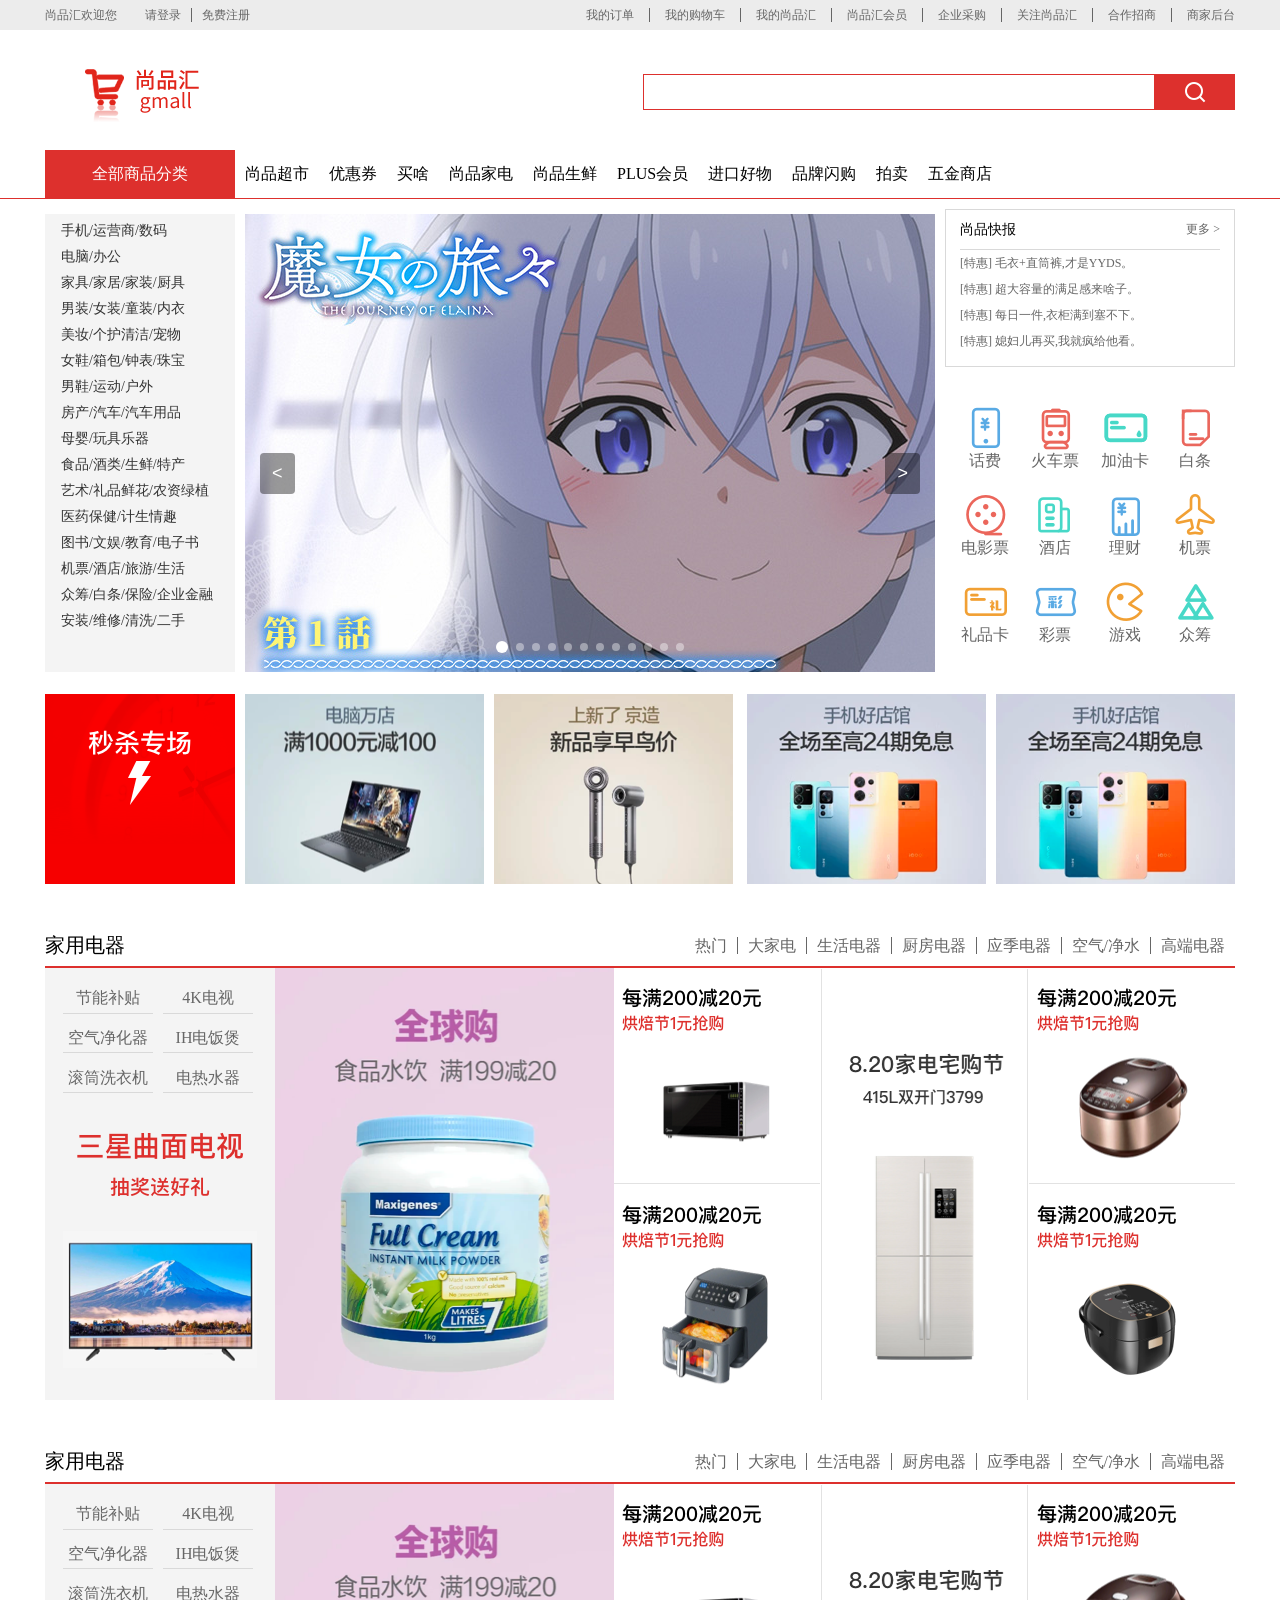
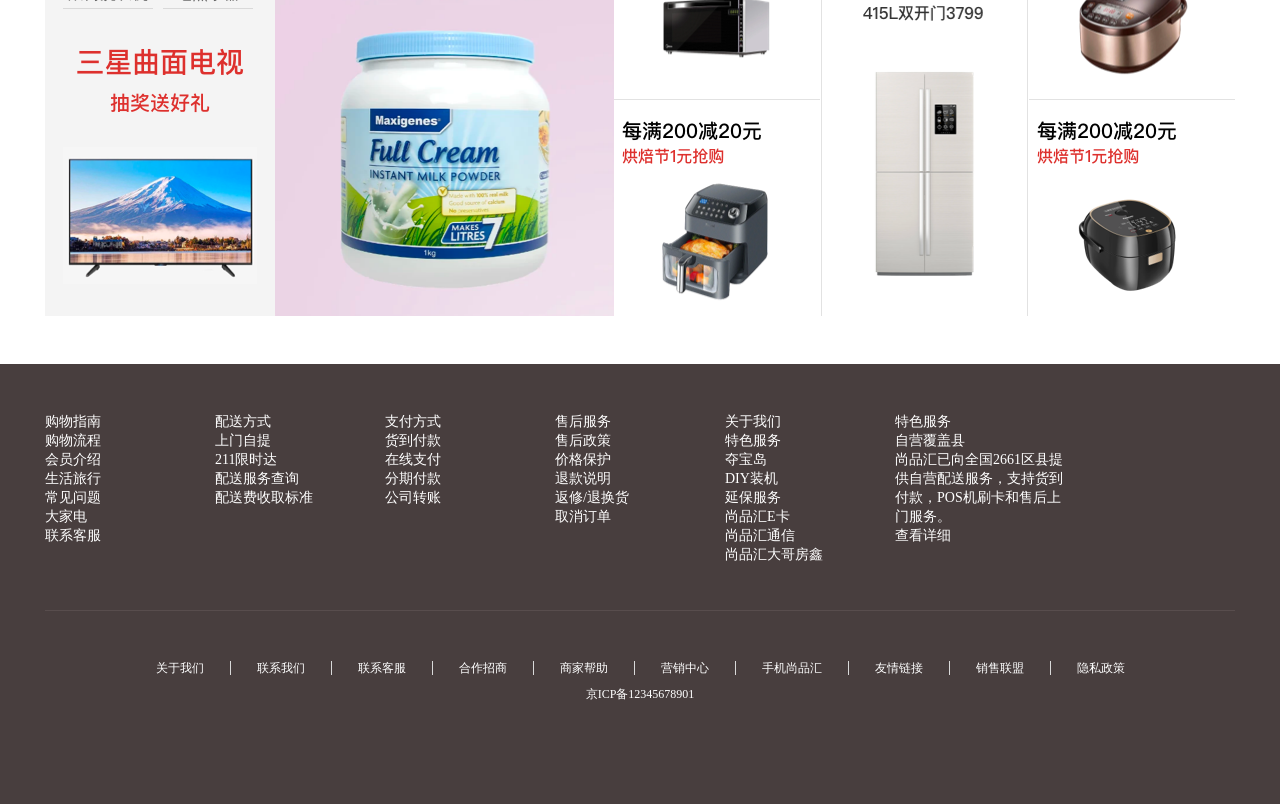
<file: index.html>
<!doctype html>
<html lang="en">
  <head>
    <meta charset="UTF-8" />
    <meta name="viewport" content="width=device-width, initial-scale=1.0" />
    <title>尚品汇</title>
    <!-- 引入样式 -->
    <link rel="stylesheet" href="css/index.css" />
    <link rel="stylesheet" href="css/reset.css" />
  </head>
  <body>
    <!--顶部导航条-->
    <div class="topbar">
      <!--顶部栏版心-->
      <div class="container">
        <!--顶部栏左侧欢迎区-->
        <div class="welcome">
          <span class="hello">尚品汇欢迎您</span>
          <span>请</span>
          <a href="#" class="login">登录</a>
          <a href="#" class="region">免费注册</a>
        </div>
        <!--顶部栏右侧导航区-->
        <div class="topbar-nav">
          <ul class="list">
            <li><a href="#">我的订单</a></li>
            <li><a href="#">我的购物车</a></li>
            <li><a href="#">我的尚品汇</a></li>
            <li><a href="#">尚品汇会员</a></li>
            <li><a href="#">企业采购</a></li>
            <li><a href="#">关注尚品汇</a></li>
            <li><a href="#">合作招商</a></li>
            <li><a href="#">商家后台</a></li>
          </ul>
        </div>
      </div>
    </div>
    <!--logo和搜索栏-->
    <div class="header">
      <div class="container">
        <div class="logo">
          <img src=" images/logo.png" alt="logo" />
        </div>
        <div class="search">
          <input class="search1" />
          <div class="search2">
            <img
              src=" images/serch_icon.png"
              alt="logo"
              style="padding: 6px 28px"
            />
          </div>
        </div>
      </div>
    </div>

    <!--主导航条-->
    <div class="main-nav">
      <div class="container">
        <div class="left-nav">全部商品分类</div>
        <ul class="right-nav">
          <li><a href="#">尚品超市</a></li>
          <li><a href="#">优惠券</a></li>
          <li><a href="#">买啥</a></li>
          <li><a href="#">尚品家电</a></li>
          <li><a href="#">尚品生鲜</a></li>
          <li><a href="#">PLUS会员</a></li>
          <li><a href="#">进口好物</a></li>
          <li><a href="#">品牌闪购</a></li>
          <li><a href="#">拍卖</a></li>
          <li><a href="#">五金商店</a></li>
        </ul>
      </div>
    </div>

    <!--主内容区-->
    <div class="main-things">
      <div class="container">
        <!--主内容区左侧导航-->
        <ul class="main-left">
          <li>
            <a href="#">手机/运营商/数码 </a>
            <div class="second-list">
              <div class="second-list-list">
                <dl>
                  <dt><a href="#"> 电子书刊</a></dt>
                  <dd><a href="#"> 电子书</a></dd>
                  <dd><a href="#"> 网络原创</a></dd>
                  <dd><a href="#"> 数字杂志</a></dd>
                  <dd><a href="#"> 多媒体图书</a></dd>
                </dl>
                <dl>
                  <dt><a href="#"> 音像</a></dt>
                  <dd><a href="#"> 音乐</a></dd>
                  <dd><a href="#">影视</a></dd>
                  <dd><a href="#"> 教育音像</a></dd>
                </dl>
                <dl>
                  <dt><a href="#">英文原版</a></dt>
                  <dd><a href="#">少儿</a></dd>
                  <dd><a href="#">商务投资</a></dd>
                  <dd><a href="#">英语学习考试</a></dd>
                  <dd><a href="#">文学</a></dd>
                  <dd><a href="#">传记</a></dd>
                  <dd><a href="#">励志</a></dd>
                </dl>
                <dl>
                  <dt><a href="#">文艺</a></dt>
                  <dd><a href="#">小说</a></dd>
                  <dd><a href="#">文学</a></dd>
                  <dd><a href="#">青春文学</a></dd>
                  <dd><a href="#">传记</a></dd>
                  <dd><a href="#">艺术</a></dd>
                </dl>

                <dl>
                  <dt><a href="#">少儿</a></dt>
                  <dd><a href="#">胎教</a></dd>
                  <dd><a href="#">0-2岁</a></dd>
                  <dd><a href="#">3-6岁</a></dd>
                  <dd><a href="#">7-10岁</a></dd>
                  <dd><a href="#">11-14岁</a></dd>
                </dl>

                <dl>
                  <dt><a href="#">人文社科</a></dt>
                  <dd><a href="#">历史</a></dd>
                  <dd><a href="#">哲学</a></dd>
                  <dd><a href="#">国学</a></dd>
                  <dd><a href="#">政治/军事</a></dd>
                  <dd><a href="#">法律</a></dd>
                  <dd><a href="#">人文社科</a></dd>
                  <dd><a href="#">心理学</a></dd>
                  <dd><a href="#">文化</a></dd>
                  <dd><a href="#">社会科学</a></dd>
                </dl>

                <dl>
                  <dt><a href="#">经管励志</a></dt>
                  <dd><a href="#">金融与投资</a></dd>
                  <dd><a href="#">管理</a></dd>
                  <dd><a href="#">励志与成功</a></dd>
                  <dd><a href="#">经济</a></dd>
                </dl>

                <dl>
                  <dt><a href="#">生活</a></dt>
                  <dd><a href="#">健康与保健</a></dd>
                  <dd><a href="#">家庭与育儿</a></dd>
                  <dd><a href="#">旅游</a></dd>
                  <dd><a href="#">烹饪美食</a></dd>
                </dl>
                <dl>
                  <dt><a href="#">科技</a></dt>
                  <dd><a href="#">工业技术</a></dd>
                  <dd><a href="#">科普读物</a></dd>
                  <dd><a href="#">建筑</a></dd>
                  <dd><a href="#">医学</a></dd>
                  <dd><a href="#">科学与自然</a></dd>
                  <dd><a href="#">计算机与互联网</a></dd>
                  <dd><a href="#">电子通信</a></dd>
                </dl>
                <dl>
                  <dt><a href="#">教育</a></dt>
                  <dd><a href="#">中小学教辅</a></dd>
                  <dd><a href="#">教育与考试</a></dd>
                  <dd><a href="#">外语学习</a></dd>
                  <dd><a href="#">大中专教材</a></dd>
                  <dd><a href="#">科学与自然</a></dd>
                  <dd><a href="#">字典词典</a></dd>
                </dl>
                <dl>
                  <dt><a href="#">艺术与收藏</a></dt>
                  <dd><a href="#">文化与艺术</a></dd>
                  <dd><a href="#">经济管理</a></dd>
                </dl>
                <dl>
                  <dt><a href="#">其它</a></dt>
                  <dd><a href="#">工具书</a></dd>
                  <dd><a href="#">期刊杂志</a></dd>
                  <dd><a href="#">套装书</a></dd>
                  <dd><a href="#">打折图书</a></dd>
                </dl>
              </div>
            </div>
          </li>
          <li>
            <a href="#">电脑/办公 </a>
            <div class="second-list">
              <div class="second-list-list">
                <dl>
                  <dt><a href="#"> 电子书刊</a></dt>
                  <dd><a href="#"> 电子书</a></dd>
                  <dd><a href="#"> 网络原创</a></dd>
                  <dd><a href="#"> 数字杂志</a></dd>
                  <dd><a href="#"> 多媒体图书</a></dd>
                </dl>
                <dl>
                  <dt><a href="#"> 音像</a></dt>
                  <dd><a href="#"> 音乐</a></dd>
                  <dd><a href="#">影视</a></dd>
                  <dd><a href="#"> 教育音像</a></dd>
                </dl>
              </div>
            </div>
          </li>
          <li>
            <a href="#">家具/家居/家装/厨具</a>
            <div class="second-list">
              <div class="second-list-list">
                <dl>
                  <dt><a href="#"> 电子书刊</a></dt>
                  <dd><a href="#"> 电子书</a></dd>
                  <dd><a href="#"> 网络原创</a></dd>
                  <dd><a href="#"> 数字杂志</a></dd>
                  <dd><a href="#"> 多媒体图书</a></dd>
                </dl>
                <dl>
                  <dt><a href="#"> 音像</a></dt>
                  <dd><a href="#"> 音乐</a></dd>
                  <dd><a href="#">影视</a></dd>
                  <dd><a href="#"> 教育音像</a></dd>
                </dl>
              </div>
            </div>
          </li>
          <li>
            <a href="#">男装/女装/童装/内衣</a>
            <div class="second-list">
              <div class="second-list-list">
                <dl>
                  <dt><a href="#"> 电子书刊</a></dt>
                  <dd><a href="#"> 电子书</a></dd>
                  <dd><a href="#"> 网络原创</a></dd>
                  <dd><a href="#"> 数字杂志</a></dd>
                  <dd><a href="#"> 多媒体图书</a></dd>
                </dl>
                <dl>
                  <dt><a href="#"> 音像</a></dt>
                  <dd><a href="#"> 音乐</a></dd>
                  <dd><a href="#">影视</a></dd>
                  <dd><a href="#"> 教育音像</a></dd>
                </dl>
              </div>
            </div>
          </li>
          <li>
            <a href="#"> 美妆/个护清洁/宠物 </a>
            <div class="second-list">
              <div class="second-list-list">
                <dl>
                  <dt><a href="#"> 电子书刊</a></dt>
                  <dd><a href="#"> 电子书</a></dd>
                  <dd><a href="#"> 网络原创</a></dd>
                  <dd><a href="#"> 数字杂志</a></dd>
                  <dd><a href="#"> 多媒体图书</a></dd>
                </dl>
                <dl>
                  <dt><a href="#"> 音像</a></dt>
                  <dd><a href="#"> 音乐</a></dd>
                  <dd><a href="#">影视</a></dd>
                  <dd><a href="#"> 教育音像</a></dd>
                </dl>
              </div>
            </div>
          </li>
          <li>
            <a href="#">女鞋/箱包/钟表/珠宝</a>
            <div class="second-list">
              <div class="second-list-list">
                <dl>
                  <dt><a href="#"> 电子书刊</a></dt>
                  <dd><a href="#"> 电子书</a></dd>
                  <dd><a href="#"> 网络原创</a></dd>
                  <dd><a href="#"> 数字杂志</a></dd>
                  <dd><a href="#"> 多媒体图书</a></dd>
                </dl>
                <dl>
                  <dt><a href="#"> 音像</a></dt>
                  <dd><a href="#"> 音乐</a></dd>
                  <dd><a href="#">影视</a></dd>
                  <dd><a href="#"> 教育音像</a></dd>
                </dl>
              </div>
            </div>
          </li>
          <li>
            <a href="#">男鞋/运动/户外 </a>
            <div class="second-list">
              <div class="second-list-list">
                <dl>
                  <dt><a href="#"> 电子书刊</a></dt>
                  <dd><a href="#"> 电子书</a></dd>
                  <dd><a href="#"> 网络原创</a></dd>
                  <dd><a href="#"> 数字杂志</a></dd>
                  <dd><a href="#"> 多媒体图书</a></dd>
                </dl>
                <dl>
                  <dt><a href="#"> 音像</a></dt>
                  <dd><a href="#"> 音乐</a></dd>
                  <dd><a href="#">影视</a></dd>
                  <dd><a href="#"> 教育音像</a></dd>
                </dl>
              </div>
            </div>
          </li>
          <li>
            <a href="#">房产/汽车/汽车用品 </a>
            <div class="second-list">
              <div class="second-list-list">
                <dl>
                  <dt><a href="#"> 电子书刊</a></dt>
                  <dd><a href="#"> 电子书</a></dd>
                  <dd><a href="#"> 网络原创</a></dd>
                  <dd><a href="#"> 数字杂志</a></dd>
                  <dd><a href="#"> 多媒体图书</a></dd>
                </dl>
                <dl>
                  <dt><a href="#"> 音像</a></dt>
                  <dd><a href="#"> 音乐</a></dd>
                  <dd><a href="#">影视</a></dd>
                  <dd><a href="#"> 教育音像</a></dd>
                </dl>
              </div>
            </div>
          </li>
          <li>
            <a href="#">母婴/玩具乐器 </a>
            <div class="second-list">
              <div class="second-list-list">
                <dl>
                  <dt><a href="#"> 电子书刊</a></dt>
                  <dd><a href="#"> 电子书</a></dd>
                  <dd><a href="#"> 网络原创</a></dd>
                  <dd><a href="#"> 数字杂志</a></dd>
                  <dd><a href="#"> 多媒体图书</a></dd>
                </dl>
                <dl>
                  <dt><a href="#"> 音像</a></dt>
                  <dd><a href="#"> 音乐</a></dd>
                  <dd><a href="#">影视</a></dd>
                  <dd><a href="#"> 教育音像</a></dd>
                </dl>
              </div>
            </div>
          </li>
          <li>
            <a href="#">食品/酒类/生鲜/特产</a>
            <div class="second-list">
              <div class="second-list-list">
                <dl>
                  <dt><a href="#"> 电子书刊</a></dt>
                  <dd><a href="#"> 电子书</a></dd>
                  <dd><a href="#"> 网络原创</a></dd>
                  <dd><a href="#"> 数字杂志</a></dd>
                  <dd><a href="#"> 多媒体图书</a></dd>
                </dl>
                <dl>
                  <dt><a href="#"> 音像</a></dt>
                  <dd><a href="#"> 音乐</a></dd>
                  <dd><a href="#">影视</a></dd>
                  <dd><a href="#"> 教育音像</a></dd>
                </dl>
              </div>
            </div>
          </li>
          <li>
            <a href="#">艺术/礼品鲜花/农资绿植</a>
            <div class="second-list">
              <div class="second-list-list">
                <dl>
                  <dt><a href="#"> 电子书刊</a></dt>
                  <dd><a href="#"> 电子书</a></dd>
                  <dd><a href="#"> 网络原创</a></dd>
                  <dd><a href="#"> 数字杂志</a></dd>
                  <dd><a href="#"> 多媒体图书</a></dd>
                </dl>
                <dl>
                  <dt><a href="#"> 音像</a></dt>
                  <dd><a href="#"> 音乐</a></dd>
                  <dd><a href="#">影视</a></dd>
                  <dd><a href="#"> 教育音像</a></dd>
                </dl>
              </div>
            </div>
          </li>
          <li>
            <a href="#">医药保健/计生情趣</a>
            <div class="second-list">
              <div class="second-list-list">
                <dl>
                  <dt><a href="#"> 电子书刊</a></dt>
                  <dd><a href="#"> 电子书</a></dd>
                  <dd><a href="#"> 网络原创</a></dd>
                  <dd><a href="#"> 数字杂志</a></dd>
                  <dd><a href="#"> 多媒体图书</a></dd>
                </dl>
                <dl>
                  <dt><a href="#"> 音像</a></dt>
                  <dd><a href="#"> 音乐</a></dd>
                  <dd><a href="#">影视</a></dd>
                  <dd><a href="#"> 教育音像</a></dd>
                </dl>
              </div>
            </div>
          </li>

          <li>
            <a href="#">图书/文娱/教育/电子书</a>
            <div class="second-list">
              <div class="second-list-list">
                <dl>
                  <dt><a href="#"> 电子书刊</a></dt>
                  <dd><a href="#"> 电子书</a></dd>
                  <dd><a href="#"> 网络原创</a></dd>
                  <dd><a href="#"> 数字杂志</a></dd>
                  <dd><a href="#"> 多媒体图书</a></dd>
                </dl>
                <dl>
                  <dt><a href="#"> 音像</a></dt>
                  <dd><a href="#"> 音乐</a></dd>
                  <dd><a href="#">影视</a></dd>
                  <dd><a href="#"> 教育音像</a></dd>
                </dl>
              </div>
            </div>
          </li>
          <li>
            <a href="#">机票/酒店/旅游/生活</a>
            <div class="second-list">
              <div class="second-list-list">
                <dl>
                  <dt><a href="#"> 电子书刊</a></dt>
                  <dd><a href="#"> 电子书</a></dd>
                  <dd><a href="#"> 网络原创</a></dd>
                  <dd><a href="#"> 数字杂志</a></dd>
                  <dd><a href="#"> 多媒体图书</a></dd>
                </dl>
                <dl>
                  <dt><a href="#"> 音像</a></dt>
                  <dd><a href="#"> 音乐</a></dd>
                  <dd><a href="#">影视</a></dd>
                  <dd><a href="#"> 教育音像</a></dd>
                </dl>
              </div>
            </div>
          </li>
          <li>
            <a href="#">众筹/白条/保险/企业金融</a>
            <div class="second-list">
              <div class="second-list-list">
                <dl>
                  <dt><a href="#"> 电子书刊</a></dt>
                  <dd><a href="#"> 电子书</a></dd>
                  <dd><a href="#"> 网络原创</a></dd>
                  <dd><a href="#"> 数字杂志</a></dd>
                  <dd><a href="#"> 多媒体图书</a></dd>
                </dl>
                <dl>
                  <dt><a href="#"> 音像</a></dt>
                  <dd><a href="#"> 音乐</a></dd>
                  <dd><a href="#">影视</a></dd>
                  <dd><a href="#"> 教育音像</a></dd>
                </dl>
              </div>
            </div>
          </li>
          <li>
            <a href="#">安装/维修/清洗/二手</a>
            <div class="second-list">
              <div class="second-list-list">
                <dl>
                  <dt><a href="#"> 电子书刊</a></dt>
                  <dd><a href="#"> 电子书</a></dd>
                  <dd><a href="#"> 网络原创</a></dd>
                  <dd><a href="#"> 数字杂志</a></dd>
                  <dd><a href="#"> 多媒体图书</a></dd>
                </dl>
                <dl>
                  <dt><a href="#"> 音像</a></dt>
                  <dd><a href="#"> 音乐</a></dd>
                  <dd><a href="#">影视</a></dd>
                  <dd><a href="#"> 教育音像</a></dd>
                </dl>
              </div>
            </div>
          </li>
        </ul>

        <!--主内容区轮播图-->
        <div class="slider">
          <div class="wrapper">
            <img src=" ./images/1_tr.jpg" alt="主图" />
          </div>
          <div class="toggle">
            <button class="prev">&lt;</button>
            <button class="next">&gt;</button>
          </div>
          <ul class="indicator">
            <li class="active"></li>
            <li></li>
            <li></li>
            <li></li>
            <li></li>
            <li></li>
            <li></li>
            <li></li>
            <li></li>
            <li></li>
            <li></li>
            <li></li>
          </ul>
        </div>

        <!--主内容区右侧导航-->
        <div class="main-right">
          <div class="main-right1">
            <div class="main-right1-title">
              <span>尚品快报</span>
              <a href="#">更多 &gt;</a>
            </div>
            <div class="main-right1-message">
              <span><a href="#">[特惠] 毛衣+直筒裤,才是YYDS。</a></span>
              <span><a href="#">[特惠] 超大容量的满足感来啥子。</a></span>
              <span><a href="#">[特惠] 每日一件,衣柜满到塞不下。</a></span>
              <span><a href="#">[特惠] 媳妇儿再买,我就疯给他看。</a></span>
            </div>
          </div>

          <div class="main-right2">
            <ul class="picture-list">
              <li>
                <div class="picture"></div>
                <span><a href="#">话费</a></span>
              </li>
              <li>
                <div class="picture"></div>
                <span> <a href="#">火车票</a></span>
              </li>
              <li>
                <div class="picture"></div>
                <span> <a href="#">加油卡</a></span>
              </li>
              <li>
                <div class="picture"></div>
                <span> <a href="#">白条</a></span>
              </li>
            </ul>

            <ul class="picture-list">
              <li>
                <div class="picture"></div>
                <span> <a href="#">电影票</a></span>
              </li>
              <li>
                <div class="picture"></div>
                <span> <a href="#">酒店</a></span>
              </li>
              <li>
                <div class="picture"></div>
                <span> <a href="#">理财</a></span>
              </li>
              <li>
                <div class="picture"></div>
                <span> <a href="#">机票</a></span>
              </li>
            </ul>

            <ul class="picture-list">
              <li>
                <div class="picture"></div>
                <span> <a href="#">礼品卡</a></span>
              </li>
              <li>
                <div class="picture"></div>
                <span> <a href="#">彩票</a></span>
              </li>
              <li>
                <div class="picture"></div>
                <span> <a href="#">游戏</a></span>
              </li>
              <li>
                <div class="picture"></div>
                <span> <a href="#">众筹</a></span>
              </li>
            </ul>
          </div>
        </div>
      </div>
    </div>

    <!--秒杀专场图栏-->
    <div class="picture-row">
      <div class="container">
        <div class="picture-row-picture1"></div>
        <div class="picture-row-picture2"></div>
        <div class="picture-row-picture3"></div>
        <div class="picture-row-picture4"></div>
        <div class="picture-row-picture5"></div>
      </div>
    </div>

    <!--小导航栏-->
    <div class="little-nav">
      <div class="container">
        <div class="little-nav-left">
          <span>家用电器</span>
        </div>
        <div class="little-nav-right">
          <ul class="little-nav-right-list">
            <li><a href="#">热门</a></li>
            <li><a href="#">大家电</a></li>
            <li><a href="#">生活电器</a></li>
            <li><a href="#">厨房电器</a></li>
            <li><a href="#">应季电器</a></li>
            <li><a href="#">空气/净水</a></li>
            <li><a href="#">高端电器</a></li>
          </ul>
        </div>
      </div>
    </div>
    <!--大广告栏-->
    <div class="big-ad">
      <div class="container">
        <div class="big-ad-left">
          <div class="big-ad-left-top">
            <div class="big-ad-left-top-list">
              <ul class="big-ad-left-top-list-1">
                <li><a href="#">节能补贴</a></li>
                <li><a href="#">空气净化器</a></li>
                <li><a href="#">滚筒洗衣机</a></li>
              </ul>
              <ul class="big-ad-left-top-list-2">
                <li><a href="#">4K电视</a></li>
                <li><a href="#">IH电饭煲</a></li>
                <li><a href="#">电热水器</a></li>
              </ul>
            </div>
          </div>
          <div class="big-ad-left-bottom"></div>
        </div>
        <div class="big-ad-ads1"></div>
        <!--这是上下两个图片叠放的方式的广告样式-->
        <div class="big-ad-ads-shangxia1">
          <div class="big-ad-ads2"></div>
          <div class="big-ad-ads3"></div>
        </div>
        <div class="big-ad-ads4"></div>
        <div class="big-ad-ads-shangxia2">
          <div class="big-ad-ads5"></div>
          <div class="big-ad-ads6"></div>
        </div>
      </div>
    </div>
    <!--小导航栏-->
    <div class="little-nav">
      <div class="container">
        <div class="little-nav-left">
          <span>家用电器</span>
        </div>
        <div class="little-nav-right">
          <ul class="little-nav-right-list">
            <li><a href="#">热门</a></li>
            <li><a href="#">大家电</a></li>
            <li><a href="#">生活电器</a></li>
            <li><a href="#">厨房电器</a></li>
            <li><a href="#">应季电器</a></li>
            <li><a href="#">空气/净水</a></li>
            <li><a href="#">高端电器</a></li>
          </ul>
        </div>
      </div>
    </div>
    <!--大广告栏-->
    <div class="big-ad">
      <div class="container">
        <div class="big-ad-left">
          <div class="big-ad-left-top">
            <div class="big-ad-left-top-list">
              <ul class="big-ad-left-top-list-1">
                <li><a href="#">节能补贴</a></li>
                <li><a href="#">空气净化器</a></li>
                <li><a href="#">滚筒洗衣机</a></li>
              </ul>
              <ul class="big-ad-left-top-list-2">
                <li><a href="#">4K电视</a></li>
                <li><a href="#">IH电饭煲</a></li>
                <li><a href="#">电热水器</a></li>
              </ul>
            </div>
          </div>
          <div class="big-ad-left-bottom"></div>
        </div>
        <div class="big-ad-ads1"></div>
        <!--这是上下两个图片叠放的方式的广告样式-->
        <div class="big-ad-ads-shangxia1">
          <div class="big-ad-ads2"></div>
          <div class="big-ad-ads3"></div>
        </div>
        <div class="big-ad-ads4"></div>
        <div class="big-ad-ads-shangxia2">
          <div class="big-ad-ads5"></div>
          <div class="big-ad-ads6"></div>
        </div>
      </div>
    </div>

    <!--底部栏-->
    <div class="footer">
      <div class="container">
        <div class="footer-top">
          <div class="footer-top-1">
            <li><a href="#">购物指南</a></li>
            <li><a href="#">购物流程</a></li>
            <li><a href="#">会员介绍</a></li>
            <li><a href="#">生活旅行</a></li>
            <li><a href="#">常见问题</a></li>
            <li><a href="#">大家电</a></li>
            <li><a href="#">联系客服</a></li>
          </div>
          <div class="footer-top-2">
            <li><a href="#">配送方式</a></li>
            <li><a href="#">上门自提</a></li>
            <li><a href="#">211限时达</a></li>
            <li><a href="#">配送服务查询</a></li>
            <li><a href="#">配送费收取标准</a></li>
          </div>
          <div class="footer-top-3">
            <li><a href="#">支付方式</a></li>
            <li><a href="#">货到付款</a></li>
            <li><a href="#">在线支付</a></li>
            <li><a href="#">分期付款</a></li>
            <li><a href="#">公司转账</a></li>
          </div>
          <div class="footer-top-4">
            <li><a href="#">售后服务</a></li>
            <li><a href="#">售后政策</a></li>
            <li><a href="#">价格保护</a></li>
            <li><a href="#">退款说明</a></li>
            <li><a href="#">返修/退换货</a></li>
            <li><a href="#">取消订单</a></li>
          </div>
          <div class="footer-top-5">
            <li><a href="#">关于我们</a></li>
            <li><a href="#">特色服务</a></li>
            <li><a href="#">夺宝岛</a></li>
            <li><a href="#">DIY装机</a></li>
            <li><a href="#">延保服务</a></li>
            <li><a href="#">尚品汇E卡</a></li>
            <li><a href="#">尚品汇通信</a></li>
            <li><a href="#">尚品汇大哥房鑫</a></li>
          </div>
          <div class="footer-top-6">
            <li><a href="#">特色服务</a></li>
            <li><a href="#">自营覆盖县</a></li>
            <li>
              <a href="#"
                >尚品汇已向全国2661区县提供自营配送服务，支持货到付款，POS机刷卡和售后上门服务。</a
              >
            </li>
            <li><a href="#">查看详细</a></li>
          </div>
        </div>
        <div class="footer-bottom1">
          <ul class="footer-bottom1-list">
            <li><a href="#">关于我们</a></li>
            <li><a href="#">联系我们</a></li>
            <li><a href="#">联系客服</a></li>
            <li><a href="#">合作招商</a></li>
            <li><a href="#">商家帮助</a></li>
            <li><a href="#">营销中心</a></li>
            <li><a href="#">手机尚品汇</a></li>
            <li><a href="#">友情链接</a></li>
            <li><a href="#">销售联盟</a></li>
            <li><a href="#">隐私政策</a></li>
          </ul>
        </div>
        <div class="footer-bottom2">京ICP备12345678901</div>
      </div>
    </div>
    <script src="./jiaohu.js"></script>
  </body>
</html>
</file>
<file: css/index.css>
.container {
  width: 1190px;
  margin: 0 auto;
  display: flex;
  justify-content: space-between;
  align-items: center;
}

/*#region顶部导航条*/

.topbar {
  background: #ececec;
  height: 30px;
  margin: 0;
  background-color: #ececec;
}

.welcome {
  font-size: 0px;
  color: #666666;
}

.welcome .hello {
  margin-right: 28px;
}

.welcome span,
.welcome a {
  line-height: 30px;
  font-size: 12px;
  text-decoration: none;
  color: #666666;
}

.welcome .login {
  border-right: 1px solid #666666;
  padding-right: 10px;
}

.welcome .region {
  padding-left: 10px;
}

.topbar-nav .list {
  display: flex;
}
.topbar-nav .list li a {
  font-size: 12px;
  line-height: 30px;
  padding: 0 15px;
  border-right: 1px solid #666666;
}
.topbar-nav .list li:first-child a {
  padding-left: 0;
}
.topbar-nav .list li:last-child a {
  padding-right: 0;
  border-right: none;
}
/*#endregion顶部栏*/

/*#region logo和搜索栏*/
.header {
  height: 120px;
}
.search {
  display: flex;
}
.search .search1 {
  border: #dd302d 1px solid;
  width: 510px;
  height: 34px;
}
input {
  outline: none;
}
.search .search2 {
  width: 80px;
  height: 36px;
  background-color: #dd302d;
}
.search2:hover {
}
/*#endregion logo和搜索栏*/

/*#region主导航条*/
.main-nav {
  height: 48px;
  border-bottom: 1px solid #dd302d;
}
.main-nav .container {
  justify-content: flex-start;
}

.main-nav .left-nav {
  height: 48px;
  width: 190px;
  background-color: #dd302d;
  color: white;
  display: flex;
  align-items: center;
  justify-content: center;
}

.main-nav .right-nav {
  display: flex;
  font-size: 16px;
}

.main-nav .right-nav a {
  color: #000000;
}

.main-nav .right-nav a:hover {
  color: #dd302d;
  text-decoration: none;
}

.main-nav .right-nav a {
  padding: 13px 10px 11.5px 10px;
}

/*#endregion主导航条*/

/*#region主内容区左侧导航*/

.main-things {
  height: 485px;
  margin-top: 10px;
}
.main-things .main-left {
  height: 458px;
  width: 190px;
  background-color: #f4f4f4;
  font-size: 14px;
  position: relative;
}
.main-things .main-left li {
  margin-top: 8px;
  margin-bottom: 8px;
  padding-left: 16px;
  margin-right: auto;
}

.main-things .main-left li:first-child li {
  margin-top: 9px;
}
.main-things .main-left li:last-child li {
  margin-bottom: 9px;
}
.main-things .main-left li:hover {
  background-color: #dd302d;
}
.main-things .main-left a {
  color: #333;
}
.main-things .main-left a:hover {
  color: white;
}

.main-things .second-list {
  height: 458px;
  width: 700px;
  background-color: #ffffff;
  position: absolute;
  left: 190px;
  top: 0;
  display: none;
}
.main-things .main-left li:hover .second-list {
  display: block;
  z-index: 999;
}
.main-things .main-left .second-list-list dl {
  display: flex;
  margin-top: 16px;
}
.main-things .main-left .second-list-list dt {
  color: #000000;
  margin-left: 20px;
  padding-right: 10px;
  border-right: 1px solid #666666;
  width: 70px;
  height: 20px;
}
.main-things .main-left .second-list-list dd {
  border-right: 1px solid #666666;
  padding-right: 10px;
  padding-left: 10px;
  width: auto;
  height: 20px;
}
.main-things .main-left .second-list-list dt a:hover,
.main-things .main-left .second-list-list dd a:hover {
  color: #dd302d;
}

.main-things .main-left .second-list-list dd:first-child {
  padding-left: 0px;
}
/*#endregion主内容区左侧导航*/

/*#region主内容区轮播图*/
.main-things .slider {
  background-color: aqua;
  width: 690px;
  height: 458px;
  position: relative;
  border: none;
  overflow: hidden;
}
.toggle button {
  background-color: rgba(0, 0, 0, 0.4); /* 半透明黑色，不遮挡图片 */
  color: white;
  border: none;
  padding: 10px 12px;
  font-size: 18px;
  cursor: pointer;
  border-radius: 4px;
  margin: 10px;
  transition: background-color 0.2s;
}
.toggle button:hover {
  background-color: rgba(0, 0, 0, 0.7);
}

.toggle button:active {
  transform: scale(0.95);
}

.prev {
  position: absolute;
  top: 50%;
  left: 5px;
}
.next {
  position: absolute;
  top: 50%;
  right: 5px;
}
.indicator {
  position: absolute;
  bottom: 15px;
  left: 50%;
  transform: translateX(-50%);
  margin: 0;
  padding: 0;
  list-style: none;
  display: flex;
  align-items: center;
}
.indicator li {
  width: 8px;
  height: 8px;
  margin: 4px;
  border-radius: 50%;
  background: #fff;
  opacity: 0.4;
  cursor: pointer;
}
.indicator li.active {
  width: 12px;
  height: 12px;
  opacity: 1;
}

/*#endregion主内容区轮播图*/

/*#region主内容右侧上*/
.main-things .main-right1 {
  background-color: #ffffff;
  width: 260px;
  height: 156px;
  border: 1px solid #d9d9d9;
  padding: 0 14px;
  margin-bottom: 10px;
}
.main-things .main-right1-title {
  display: flex;
  justify-content: space-between;
  height: 39px;
  line-height: 39px;
  border-bottom: 1px solid #d9d9d9;
}

.main-things .main-right1-title span {
  color: #000000;
  font-size: 14px;
}
.main-things .main-right1 a {
  font-size: 12px;
}

.main-things .main-right1-message {
  display: flex;
  flex-direction: column;
}
.main-things .main-right1-message span {
  font-size: 12px;
  color: #666666;
  height: 26px;
  line-height: 26px;
}

/*#endregion主内容右侧上*/

/*#region主内容右侧下*/

.main-things .main-right2 {
  background-color: rgb(255, 255, 255);
  width: 290px;
  height: 244px;
  overflow: hidden;
  padding: 26px 0 30px 0;
}

.main-things .main-right2 .picture-list .picture {
  width: 48px;
  height: 48px;
  background-image: url(../images/精灵图-侧边功能.png);
}

.main-things .main-right2 .picture-list ul span {
  align-items: center;
}

.main-things .main-right2 ul {
  display: flex;
}

.main-things .main-right2 li {
  height: 70px;
  width: 48px;
  background-color: rgb(255, 255, 255);
  margin-left: 11px;
  margin-right: 11px;
  text-align: center;
}

.main-things .main-right2 ul:nth-child(2) {
  margin-top: 17px;
  margin-bottom: 17px;
}

.main-things .main-right2 li:first-child {
  margin-left: 16px;
}

.main-things .main-right2 ul:nth-child(1) li:nth-child(1) .picture {
  background-position: 0 0;
}

.main-things .main-right2 ul:nth-child(1) li:nth-child(2) .picture {
  background-position: -48px 0;
}
.main-things .main-right2 ul:nth-child(1) li:nth-child(3) .picture {
  background-position: -96px 0;
}
.main-things .main-right2 ul:nth-child(1) li:nth-child(4) .picture {
  background-position: -144px 0;
}
.main-things .main-right2 ul:nth-child(2) li:nth-child(1) .picture {
  background-position: 0 -48px;
}
.main-things .main-right2 ul:nth-child(2) li:nth-child(2) .picture {
  background-position: -48px -48px;
}
.main-things .main-right2 ul:nth-child(2) li:nth-child(3) .picture {
  background-position: -96px -48px;
}
.main-things .main-right2 ul:nth-child(2) li:nth-child(4) .picture {
  background-position: -144px -48px;
}
.main-things .main-right2 ul:nth-child(3) li:nth-child(1) .picture {
  background-position: 0 -96px;
}
.main-things .main-right2 ul:nth-child(3) li:nth-child(2) .picture {
  background-position: -48px -96px;
}
.main-things .main-right2 ul:nth-child(3) li:nth-child(3) .picture {
  background-position: -96px -96px;
}
.main-things .main-right2 ul:nth-child(3) li:nth-child(4) .picture {
  background-position: -144px -96px;
}

/*#endregion主内容右侧下*/

/* #region秒杀专场图栏 */
.picture-row {
  display: flex;
  justify-content: space-around;
}
.picture-row-picture1 {
  width: 190px;
  height: 190px;
  background-image: url(../images/seckill.png);
}
.picture-row-picture2 {
  width: 239px;
  height: 190px;
  background-image: url(../images/banner1.png);
  margin: 0 10px;
}
.picture-row-picture3 {
  width: 239px;
  height: 190px;
  background-image: url(../images/banner2.png);
}
.picture-row-picture4 {
  width: 239px;
  height: 190px;
  background-image: url(../images/banner3.png);
  margin-left: 14px;
  margin-right: 10px;
}
.picture-row-picture5 {
  width: 239px;
  height: 190px;
  background-image: url(../images/banner3.png);
}
/* #endregion秒杀专场图栏 */

/*#region小导航栏*/
.little-nav {
  height: 30px;
  margin-top: 48px;
  margin-bottom: 4px;
}
.little-nav-left {
  font-size: 20px;
  color: #000000;
}
.little-nav-right-list {
  display: flex;
  height: 24px;
  line-height: 24px;
}
.little-nav-right-list a {
  font-size: 16px;
  color: #666666;
  padding: 0 10px;
  border-right: 1px solid #666666;
}
.little-nav-right-list li:last-child a {
  border-right: none;
}

/*#endregion小导航栏*/

/* #region大图广告栏*/
.big-ad {
  border-top: 2px solid #dd302d;
  width: 1190px;
  margin: 0 auto;
  display: flex;
  margin-bottom: 48px;
}
.big-ad .container {
  display: flex;
  justify-content: flex-start;
}
.big-ad-left {
  width: 194px;
  height: 380.01px;
  background-color: #f4f4f4;
  padding: 20px 18px 31.99px 18px;
}
.big-ad-left-top {
  width: 190px;
  height: 108px;
  background-color: #f4f4f4;
}
.big-ad-left-top-list {
  display: grid;
  grid-template-columns: 1fr 1fr;
  gap: 10px;
}
.big-ad-left-top-list-1 {
  display: flex;
  flex-direction: column;
}
.big-ad-left-top-list-2 {
  display: flex;
  flex-direction: column;
}

.big-ad-left-top-list li {
  text-align: center;
  border-bottom: 1px solid #d9d9d9;
  padding-bottom: 3.5px;
}
.big-ad-left-top-list-1 :nth-child(2) {
  margin: 14.4px 0;
}
.big-ad-left-top-list-2 :nth-child(2) {
  margin: 14.4px 0;
}

.big-ad-left-top-list a {
  font-size: 16px;
  color: #666666;
}

.big-ad-left-bottom {
  width: 194px;
  height: 242px;
  background-image: url(../images/编组.png);
  margin-top: 30.01px;
}
.big-ad-ads1 {
  width: 340px;
  height: 432px;
  background-image: url(../images/appliance_banner07.png);
}
.big-ad-ads-shangxia1 {
  display: flex;
  flex-direction: column;
  margin-right: 1px;
}
.big-ad-ads-shangxia1 .big-ad-ads2 {
  width: 206px;
  height: 215px;
  border-bottom: 1px solid #e2e2e2;
  background-image: url(../images/微波炉.png);
}
.big-ad-ads-shangxia1 .big-ad-ads3 {
  margin-top: 1px;
  width: 206px;
  height: 215px;
  background-image: url(../images/空气炸锅.png);
}
.big-ad-ads4 {
  width: 206px;
  height: 431px;
  background-image: url(../images/冰箱.png);
  border-left: 1px solid #e2e2e2;
  border-right: 1px solid #e2e2e2;
}
.big-ad-ads-shangxia2 {
  display: flex;
  flex-direction: column;
  margin-left: 1px;
}
.big-ad-ads-shangxia2 .big-ad-ads5 {
  width: 206px;
  height: 215px;
  border-bottom: 1px solid #e2e2e2;

  background-image: url(../images/电饭煲.png);
}
.big-ad-ads-shangxia2 .big-ad-ads6 {
  margin-top: 1px;
  width: 206px;
  height: 215px;
  background-image: url(../images/电饭煲2.png);
}

/*#endregion大图广告栏 */

/*#region底部栏*/
.footer {
  margin-top: 48px;
  height: 440px;
  background-color: #483e3e;
}
.footer .container {
  display: flex;
  flex-direction: column;
}

.footer-top {
  width: 1190px;
  height: 176px;
  margin-top: 48px;
  padding-bottom: 22px;
  border-bottom: 1px solid #584d4d;
  display: grid;
  grid-template-columns: 1fr 1fr 1fr 1fr 1fr 1fr 1fr;
  list-style: none;
}
.footer-top a {
  font-size: 14px;
  color: #ffffff;
}
.footer-bottom1 {
  height: 18px;
  margin-top: 47px;
  margin-bottom: 10px;
}
.footer-bottom1-list {
  display: flex;
  padding: 0 auto;
  line-height: 18px;
}

.footer-bottom1-list a {
  font-size: 12px;
  color: #ffffff;
  padding: 0 26px;
  border-right: 1px solid #d9d9d9;
}
.footer-bottom1-list li:first-child a {
  padding-left: 0;
}
.footer-bottom1-list li:last-child a {
  padding-right: 0;
  border-right: none;
}

.footer-bottom2 {
  color: #ffffff;
  font-size: 12px;
  width: 190px;
  height: 18px;
  margin-bottom: 100px;
  text-align: center;
}

/*#endregion底部栏*/
</file>
